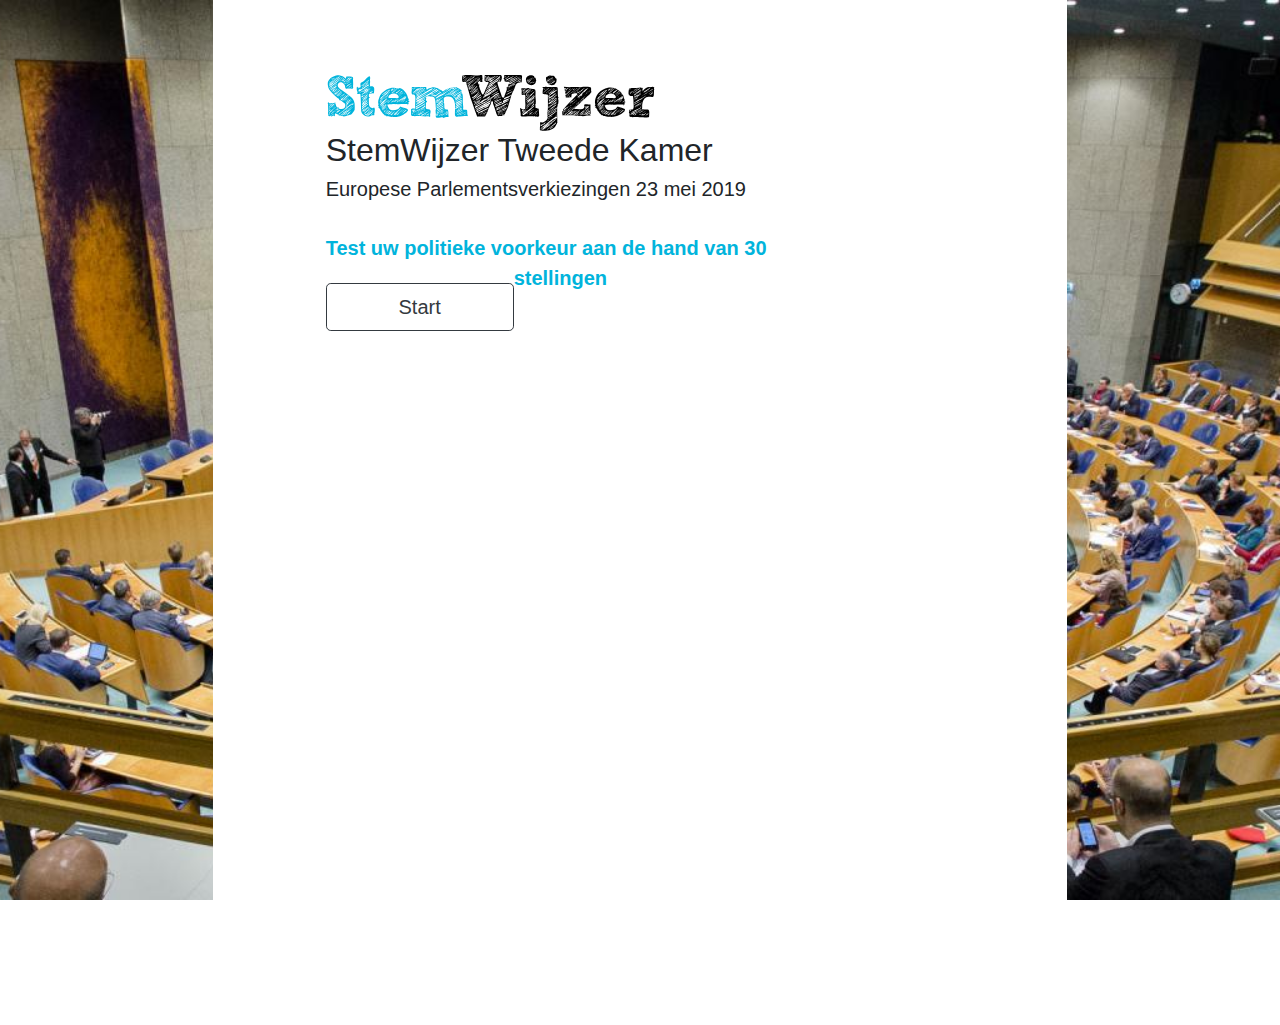
<file: index.html>
<!DOCTYPE html>
<html>
  <head>
    <title>Stemwijzer</title>
    <meta charset="utf-8" />
    <link rel="icon" href="img/favicon.png" type="image/gif" />
    <link
      rel="stylesheet"
      href="https://maxcdn.bootstrapcdn.com/bootstrap/4.0.0/css/bootstrap.min.css"
      integrity="sha384-Gn5384xqQ1aoWXA+058RXPxPg6fy4IWvTNh0E263XmFcJlSAwiGgFAW/dAiS6JXm"
      crossorigin="anonymous"
    />
    <link rel="stylesheet" type="text/css" href="css/style.css" />
  </head>
  <body>
    <main class="col-8">
      <button class="btn btn-primary" id="backButton">
        <img src="img/icon-arrow-back.svg" />
      </button>

      <section id="homepage" class="row col-8">
        <img id="main-logo" src="img/logo-stemwijzer.svg" alt="main logo" />

        <h2>StemWijzer Tweede Kamer</h2>
        <h6 style="font-size: 20px;">
          Europese Parlements­­verkiezingen 23 mei 2019
        </h6>
        <br />
        <p class="title" id="title" style="font-size: 20px;">
          Test uw politieke voorkeur aan de hand van
        </p>
        <p class="title" id="questionCount" style="font-size: 20px;"></p>
        <p class="title" style="font-size: 20px;">stellingen</p>

        <button class="btn btn-primary btn-lg btn-outline-dark" id="start">
          Start
        </button>
      </section>

      <section id="questions" class="row">
        <h1 id="question"></h1>
        <p id="statement"></p>

        <article id="openQuestions">
          <div id="importantCheckbox">
            <p>Extra belangrijk:</p>
            <input type="checkbox" id="isImportant" />
          </div>

          <button class="btn btn-primary options" id="pro">Eens</button>
          <button class="btn btn-primary options" id="none">
            Geen van beide
          </button>
          <button class="btn btn-primary options" id="contra">Oneens</button>
          <button class="btn btn-primary options" id="skip">
            Sla deze vraag over
            <img id="arrowNext" src="img/icon-backspace-right.svg" />
          </button>
        </article>

        <article id="choices">
          <button class="btn btn-primary options" id="nextPage">
            Naar resultaat
          </button>

          <h2>Kies de partijen die u mee wilt nemen in het resultaat</h2>

          <button class="btn btn-primary selection" id="largeParties">
            Grote partijen
          </button>
          <button class="btn btn-primary selection" id="secularParties">
            Seculiere partijen
          </button>
          <button class="btn btn-primary selection" id="noParties">
            Verwijder selectie
          </button>

          <ul class="list-group" id="partyList"></ul>
        </article>
      </section>

      <section id="results" class="row">
        <h1 id="resultTitle">Uw mening komt het best over met:</h1>
        <h2 id="match"></h2>
        <article>
          <h2 id="firstPartyElement"></h2>
          <h2 id="secondPartyElement"></h2>
          <h2 id="thirdPartyElement"></h2>

          <ul id="otherResults"></ul>
        </article>
      </section>
    </main>

    <script src="js/data.js"></script>
    <script src="js/script.js"></script>
  </body>
</html>
</file>
<file: css/style.css>
* {
  margin: 0;
  padding: 0;
}

body {
  background-image: url('../img/background.jpg');
  background-repeat: no-repeat;
  background-position: top center;
  background-attachment: fixed;
  background-size: cover;
  position: relative;
  overflow: auto;
}

main {
  background-color: #fff;
  width: 90%;
}

main,
footer {
  padding: 25px 5%;
  padding-bottom: 400px;
  margin: 0px auto;
}

p {
  display: inline;
}

button#backButton {
  background-color: #e7eaeb;
  border-color: #e7eaeb;
  width: 50px;
  height: 50px;
  border-radius: 50px;
}

section.row {
  margin-left: 10%;
  margin-right: 10%;
}

/*Homepage Section*/

section#homepage {
  display: block;
  height: 600px;
}

img#main-logo {
  margin-top: 50px;
  height: 56px;
  width: 331px;
}

p.title {
  display: inline;
  color: #01b4dc;
  font-size: 33px;
  font-weight: bold;
}

button#start {
  margin-top: 20px;
  display: block;
  float: left;
  min-width: 188px;
}

/* Question Section */

section#questions {
  display: none;
  height: 600px;
}

h1#question {
  color: #00b5d8;
  margin-bottom: 25px;
}

p#statement {
  display: block;
  font-size: 25px;
  margin-bottom: 25px;
  min-height: 150px;
}

button#skip {
  float: right;
  background-color: #fff;
  border-color: #fff;
  color: #9c9c9c;
}

div#importantCheckbox {
  text-align: left;
  margin-bottom: 50px;
}

div#importantCheckbox > p {
  display: inline;
  font-weight: bold;
}

button.options {
  background-color: #000;
  color: #fff;
  border-color: #000;
  min-width: 188px;
  margin-right: 1.33%;
  margin-bottom: 2.5%;
}

button.options:hover {
  background-color: #00b5d8;
  border-color: #00b5d8;
}

ul {
  list-style: none;
  padding: 0;
}

ul#partyList {
  display: inline-block;
}

ul#partyList > li {
  display: inline-block;
  width: 33%;
}

input {
  margin-right: 2%;
  zoom: 1.5;
}

button.selection {
  margin: 2% 1%;
}

/* Result Section*/

section#results {
  display: none;
}

h1#resultTitle {
  color: #000;
  text-align: center;
}

h2#match {
  text-align: center;
  margin-bottom: 50px;
}

section#results > article {
  text-align: right;
  background-color: rgb(243, 243, 243);
  padding: 20px;
  padding-right: 60px;
  border-radius: 100px;
}
.small {
  font-size: 0px;
}
#choices {
  height: 100%;
}
</file>
